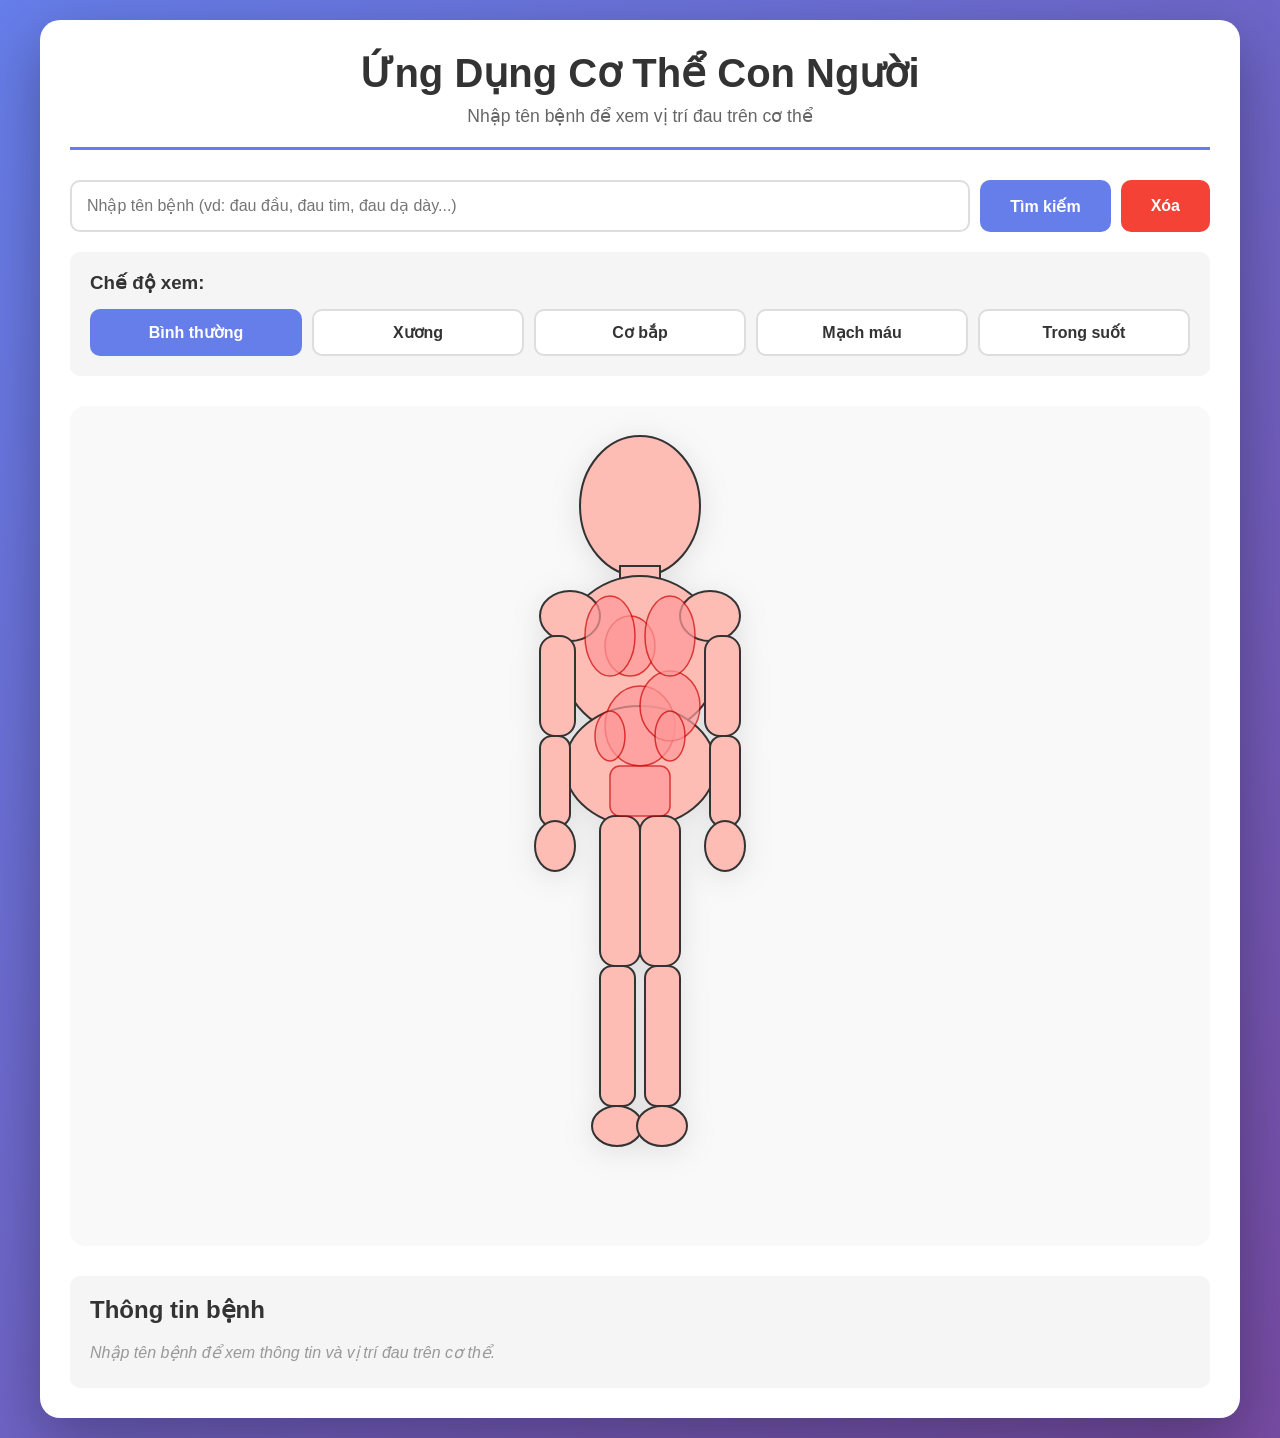
<file: index.html>
<!DOCTYPE html>
<html lang="vi">
<head>
    <meta charset="UTF-8">
    <meta name="viewport" content="width=device-width, initial-scale=1.0">
    <title>Ứng Dụng Cơ Thể Con Người</title>
    <link rel="stylesheet" href="styles.css">
</head>
<body>
    <div class="container">
        <header>
            <h1>Ứng Dụng Cơ Thể Con Người</h1>
            <p>Nhập tên bệnh để xem vị trí đau trên cơ thể</p>
        </header>

        <div class="controls">
            <div class="search-box">
                <input type="text" id="diseaseInput" placeholder="Nhập tên bệnh (vd: đau đầu, đau tim, đau dạ dày...)">
                <button id="searchBtn">Tìm kiếm</button>
                <button id="clearBtn">Xóa</button>
            </div>

            <div class="view-modes">
                <h3>Chế độ xem:</h3>
                <div class="mode-buttons">
                    <button class="mode-btn active" data-mode="normal">Bình thường</button>
                    <button class="mode-btn" data-mode="skeleton">Xương</button>
                    <button class="mode-btn" data-mode="muscle">Cơ bắp</button>
                    <button class="mode-btn" data-mode="vascular">Mạch máu</button>
                    <button class="mode-btn" data-mode="transparent">Trong suốt</button>
                </div>
            </div>
        </div>

        <div class="body-container">
            <svg id="humanBody" viewBox="0 0 400 800" xmlns="http://www.w3.org/2000/svg">
                <!-- Normal body layer -->
                <g id="normalLayer" class="body-layer active">
                    <!-- Head -->
                    <ellipse id="head" cx="200" cy="80" rx="60" ry="70" class="body-part" data-part="head"/>

                    <!-- Neck -->
                    <rect id="neck" x="180" y="140" width="40" height="30" class="body-part" data-part="neck"/>

                    <!-- Torso -->
                    <ellipse id="chest" cx="200" cy="230" rx="80" ry="80" class="body-part" data-part="chest"/>
                    <ellipse id="abdomen" cx="200" cy="340" rx="75" ry="60" class="body-part" data-part="abdomen"/>

                    <!-- Arms -->
                    <ellipse id="leftShoulder" cx="130" cy="190" rx="30" ry="25" class="body-part" data-part="shoulder"/>
                    <rect id="leftUpperArm" x="100" y="210" width="35" height="100" rx="15" class="body-part" data-part="arm"/>
                    <rect id="leftForearm" x="100" y="310" width="30" height="90" rx="12" class="body-part" data-part="forearm"/>
                    <ellipse id="leftHand" cx="115" cy="420" rx="20" ry="25" class="body-part" data-part="hand"/>

                    <ellipse id="rightShoulder" cx="270" cy="190" rx="30" ry="25" class="body-part" data-part="shoulder"/>
                    <rect id="rightUpperArm" x="265" y="210" width="35" height="100" rx="15" class="body-part" data-part="arm"/>
                    <rect id="rightForearm" x="270" y="310" width="30" height="90" rx="12" class="body-part" data-part="forearm"/>
                    <ellipse id="rightHand" cx="285" cy="420" rx="20" ry="25" class="body-part" data-part="hand"/>

                    <!-- Legs -->
                    <rect id="leftThigh" x="160" y="390" width="40" height="150" rx="15" class="body-part" data-part="thigh"/>
                    <rect id="leftCalf" x="160" y="540" width="35" height="140" rx="12" class="body-part" data-part="calf"/>
                    <ellipse id="leftFoot" cx="177" cy="700" rx="25" ry="20" class="body-part" data-part="foot"/>

                    <rect id="rightThigh" x="200" y="390" width="40" height="150" rx="15" class="body-part" data-part="thigh"/>
                    <rect id="rightCalf" x="205" y="540" width="35" height="140" rx="12" class="body-part" data-part="calf"/>
                    <ellipse id="rightFoot" cx="222" cy="700" rx="25" ry="20" class="body-part" data-part="foot"/>

                    <!-- Internal organs (simplified) -->
                    <ellipse id="heart" cx="190" cy="220" rx="25" ry="30" class="organ" data-part="heart"/>
                    <ellipse id="stomach" cx="200" cy="300" rx="35" ry="40" class="organ" data-part="stomach"/>
                    <ellipse id="liver" cx="230" cy="280" rx="30" ry="35" class="organ" data-part="liver"/>
                    <rect id="intestines" x="170" y="340" width="60" height="50" rx="10" class="organ" data-part="intestines"/>
                    <ellipse id="leftKidney" cx="170" cy="310" rx="15" ry="25" class="organ" data-part="kidney"/>
                    <ellipse id="rightKidney" cx="230" cy="310" rx="15" ry="25" class="organ" data-part="kidney"/>
                    <ellipse id="leftLung" cx="170" cy="210" rx="25" ry="40" class="organ" data-part="lung"/>
                    <ellipse id="rightLung" cx="230" cy="210" rx="25" ry="40" class="organ" data-part="lung"/>
                </g>

                <!-- Skeleton layer -->
                <g id="skeletonLayer" class="body-layer">
                    <!-- Skull -->
                    <ellipse cx="200" cy="70" rx="50" ry="60" class="bone" stroke-width="3"/>
                    <circle cx="180" cy="65" rx="8" ry="10" class="bone-detail"/>
                    <circle cx="220" cy="65" rx="8" ry="10" class="bone-detail"/>

                    <!-- Spine -->
                    <line x1="200" y1="130" x2="200" y2="390" class="bone" stroke-width="8"/>

                    <!-- Ribcage -->
                    <ellipse cx="200" cy="220" rx="70" ry="70" class="bone" stroke-width="3" fill="none"/>
                    <path d="M 140 190 Q 200 200 260 190" class="bone" stroke-width="2" fill="none"/>
                    <path d="M 140 210 Q 200 220 260 210" class="bone" stroke-width="2" fill="none"/>
                    <path d="M 140 230 Q 200 240 260 230" class="bone" stroke-width="2" fill="none"/>
                    <path d="M 140 250 Q 200 260 260 250" class="bone" stroke-width="2" fill="none"/>

                    <!-- Pelvis -->
                    <ellipse cx="200" cy="370" rx="60" ry="30" class="bone" stroke-width="3"/>

                    <!-- Arms -->
                    <line x1="130" y1="180" x2="110" y2="310" class="bone" stroke-width="6"/>
                    <line x1="110" y1="310" x2="115" y2="410" class="bone" stroke-width="5"/>

                    <line x1="270" y1="180" x2="290" y2="310" class="bone" stroke-width="6"/>
                    <line x1="290" y1="310" x2="285" y2="410" class="bone" stroke-width="5"/>

                    <!-- Legs -->
                    <line x1="180" y1="390" x2="177" y2="540" class="bone" stroke-width="7"/>
                    <line x1="177" y1="540" x2="177" y2="680" class="bone" stroke-width="6"/>

                    <line x1="220" y1="390" x2="222" y2="540" class="bone" stroke-width="7"/>
                    <line x1="222" y1="540" x2="222" y2="680" class="bone" stroke-width="6"/>
                </g>

                <!-- Muscle layer -->
                <g id="muscleLayer" class="body-layer">
                    <!-- Head muscles -->
                    <ellipse cx="200" cy="80" rx="58" ry="68" class="muscle"/>

                    <!-- Neck muscles -->
                    <rect x="182" y="142" width="36" height="28" class="muscle"/>

                    <!-- Chest muscles (pectorals) -->
                    <ellipse cx="170" cy="220" rx="35" ry="40" class="muscle"/>
                    <ellipse cx="230" cy="220" rx="35" ry="40" class="muscle"/>

                    <!-- Abs -->
                    <rect x="175" y="270" width="20" height="30" rx="5" class="muscle"/>
                    <rect x="205" y="270" width="20" height="30" rx="5" class="muscle"/>
                    <rect x="175" y="305" width="20" height="30" rx="5" class="muscle"/>
                    <rect x="205" y="305" width="20" height="30" rx="5" class="muscle"/>
                    <rect x="175" y="340" width="20" height="30" rx="5" class="muscle"/>
                    <rect x="205" y="340" width="20" height="30" rx="5" class="muscle"/>

                    <!-- Arm muscles (biceps/triceps) -->
                    <ellipse cx="115" cy="250" rx="18" ry="45" class="muscle"/>
                    <ellipse cx="115" cy="340" rx="15" ry="40" class="muscle"/>

                    <ellipse cx="285" cy="250" rx="18" ry="45" class="muscle"/>
                    <ellipse cx="285" cy="340" rx="15" ry="40" class="muscle"/>

                    <!-- Leg muscles (quadriceps/calves) -->
                    <ellipse cx="177" cy="450" rx="20" ry="55" class="muscle"/>
                    <ellipse cx="177" cy="590" rx="17" ry="50" class="muscle"/>

                    <ellipse cx="222" cy="450" rx="20" ry="55" class="muscle"/>
                    <ellipse cx="222" cy="590" rx="17" ry="50" class="muscle"/>
                </g>

                <!-- Vascular layer -->
                <g id="vascularLayer" class="body-layer">
                    <!-- Heart (central) -->
                    <ellipse cx="195" cy="220" rx="20" ry="25" class="blood-vessel major"/>

                    <!-- Major arteries -->
                    <path d="M 195 245 L 195 370" class="blood-vessel major" stroke-width="8"/>
                    <path d="M 195 195 L 195 145" class="blood-vessel major" stroke-width="6"/>

                    <!-- Arms vessels -->
                    <path d="M 180 210 L 135 200 L 120 310 L 115 410" class="blood-vessel" stroke-width="4"/>
                    <path d="M 210 210 L 265 200 L 280 310 L 285 410" class="blood-vessel" stroke-width="4"/>

                    <!-- Legs vessels -->
                    <path d="M 185 370 L 177 540 L 177 680" class="blood-vessel" stroke-width="5"/>
                    <path d="M 205 370 L 222 540 L 222 680" class="blood-vessel" stroke-width="5"/>

                    <!-- Smaller vessels (capillaries) -->
                    <path d="M 195 220 L 170 210" class="blood-vessel minor" stroke-width="2"/>
                    <path d="M 195 220 L 230 210" class="blood-vessel minor" stroke-width="2"/>
                    <path d="M 195 300 L 170 310" class="blood-vessel minor" stroke-width="2"/>
                    <path d="M 195 300 L 230 310" class="blood-vessel minor" stroke-width="2"/>

                    <!-- Brain vessels -->
                    <circle cx="200" cy="80" r="40" class="blood-vessel minor" stroke-width="2" fill="none"/>
                    <path d="M 180 70 Q 200 60 220 70" class="blood-vessel minor" stroke-width="2"/>
                    <path d="M 180 90 Q 200 80 220 90" class="blood-vessel minor" stroke-width="2"/>
                </g>

                <!-- Transparent layer -->
                <g id="transparentLayer" class="body-layer">
                    <!-- Outline only -->
                    <ellipse cx="200" cy="80" rx="60" ry="70" class="transparent-outline"/>
                    <rect x="180" y="140" width="40" height="30" class="transparent-outline"/>
                    <ellipse cx="200" cy="230" rx="80" ry="80" class="transparent-outline"/>
                    <ellipse cx="200" cy="340" rx="75" ry="60" class="transparent-outline"/>

                    <!-- Arms outline -->
                    <ellipse cx="130" cy="190" rx="30" ry="25" class="transparent-outline"/>
                    <rect x="100" y="210" width="35" height="100" rx="15" class="transparent-outline"/>
                    <rect x="100" y="310" width="30" height="90" rx="12" class="transparent-outline"/>
                    <ellipse cx="115" cy="420" rx="20" ry="25" class="transparent-outline"/>

                    <ellipse cx="270" cy="190" rx="30" ry="25" class="transparent-outline"/>
                    <rect x="265" y="210" width="35" height="100" rx="15" class="transparent-outline"/>
                    <rect x="270" y="310" width="30" height="90" rx="12" class="transparent-outline"/>
                    <ellipse cx="285" cy="420" rx="20" ry="25" class="transparent-outline"/>

                    <!-- Legs outline -->
                    <rect x="160" y="390" width="40" height="150" rx="15" class="transparent-outline"/>
                    <rect x="160" y="540" width="35" height="140" rx="12" class="transparent-outline"/>
                    <ellipse cx="177" cy="700" rx="25" ry="20" class="transparent-outline"/>

                    <rect x="200" y="390" width="40" height="150" rx="15" class="transparent-outline"/>
                    <rect x="205" y="540" width="35" height="140" rx="12" class="transparent-outline"/>
                    <ellipse cx="222" cy="700" rx="25" ry="20" class="transparent-outline"/>

                    <!-- Internal organs visible -->
                    <ellipse cx="190" cy="220" rx="25" ry="30" class="transparent-organ" data-part="heart"/>
                    <ellipse cx="200" cy="300" rx="35" ry="40" class="transparent-organ" data-part="stomach"/>
                    <ellipse cx="230" cy="280" rx="30" ry="35" class="transparent-organ" data-part="liver"/>
                    <rect x="170" y="340" width="60" height="50" rx="10" class="transparent-organ" data-part="intestines"/>
                    <ellipse cx="170" cy="310" rx="15" ry="25" class="transparent-organ" data-part="kidney"/>
                    <ellipse cx="230" cy="310" rx="15" ry="25" class="transparent-organ" data-part="kidney"/>
                    <ellipse cx="170" cy="210" rx="25" ry="40" class="transparent-organ" data-part="lung"/>
                    <ellipse cx="230" cy="210" rx="25" ry="40" class="transparent-organ" data-part="lung"/>
                </g>
            </svg>
        </div>

        <div id="diseaseInfo" class="disease-info">
            <h3>Thông tin bệnh</h3>
            <div id="diseaseDetails"></div>
        </div>
    </div>

    <script src="app.js"></script>
</body>
</html>
</file>
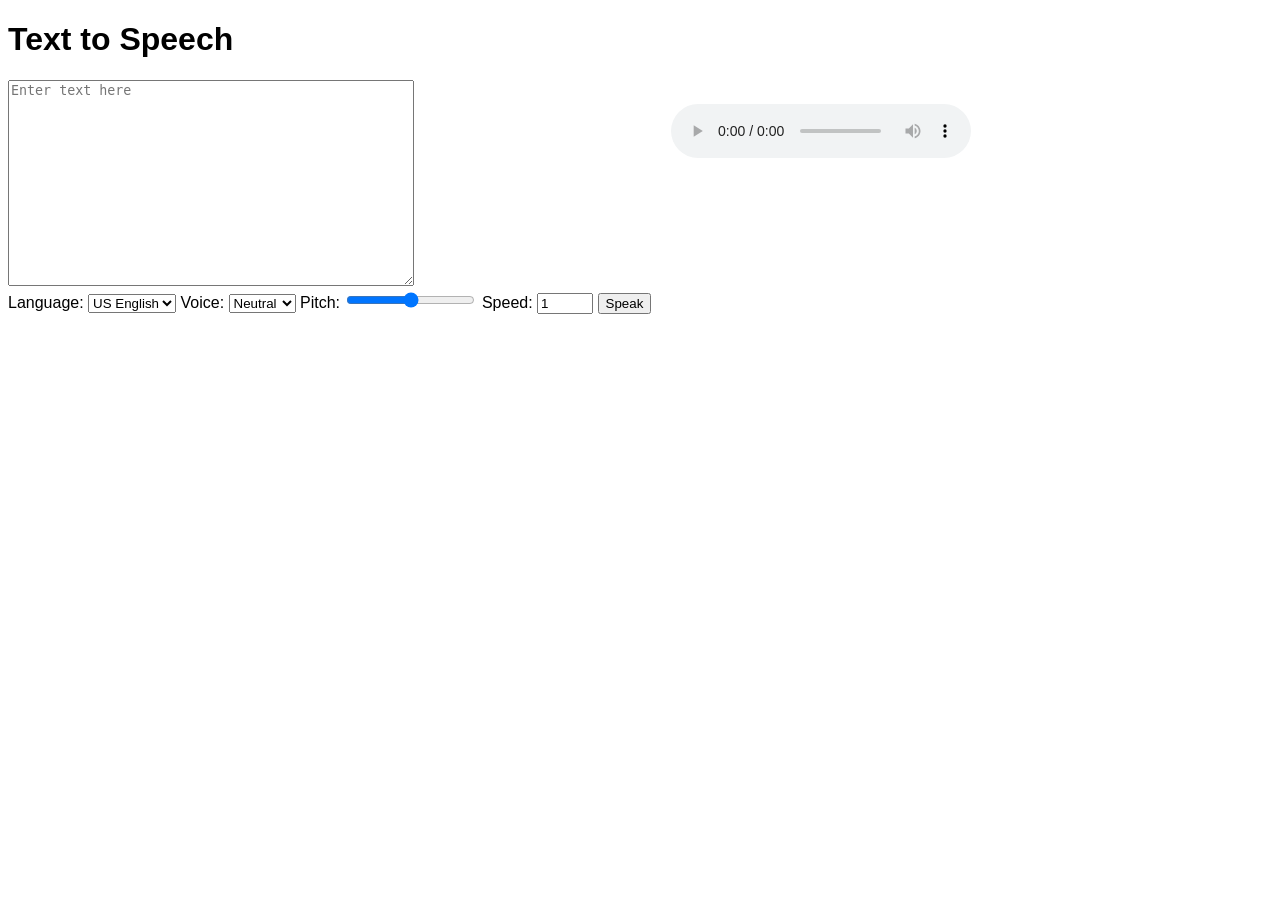
<file: templates/index.html>
<!DOCTYPE html>
<html lang="en">
<head>
    <meta charset="UTF-8">
    <title>Text to Speech App</title>
    <style>
        body { font-family: Arial, sans-serif; }
        #container { display: flex; gap: 20px; }
        textarea { width: 400px; height: 200px; }
    </style>
</head>
<body>
<h1>Text to Speech</h1>
<div id="container">
    <form id="tts-form" method="post" action="/synthesize">
        <textarea name="text" placeholder="Enter text here"></textarea><br>
        <label>Language:
            <select name="voice">
                <option value="en-US">US English</option>
                <option value="en-GB">UK English</option>
            </select>
        </label>
        <label>Voice:
            <select name="gender">
                <option value="NEUTRAL">Neutral</option>
                <option value="FEMALE">Female</option>
                <option value="MALE">Male</option>
            </select>
        </label>
        <label>Pitch:
            <input type="range" name="pitch" min="-20" max="20" value="0">
        </label>
        <label>Speed:
            <input type="number" name="speed" step="0.1" min="0.5" max="2" value="1">
        </label>
        <button type="submit">Speak</button>
    </form>
    <audio id="player" controls style="margin-top: 1.5em;"></audio>
</div>
<script>
    const form = document.getElementById('tts-form');
    const player = document.getElementById('player');
    form.addEventListener('submit', async (e) => {
        e.preventDefault();
        const formData = new FormData(form);
        const response = await fetch('/synthesize', { method: 'POST', body: formData });
        const blob = await response.blob();
        player.src = URL.createObjectURL(blob);
        player.play();
    });
</script>
</body>
</html>
</file>
<file: styles.css>
* {
    margin: 0;
    padding: 0;
    box-sizing: border-box;
}

body {
    font-family: 'Segoe UI', Tahoma, Geneva, Verdana, sans-serif;
    background: linear-gradient(135deg, #667eea 0%, #764ba2 100%);
    min-height: 100vh;
    padding: 20px;
}

.container {
    max-width: 1200px;
    margin: 0 auto;
    background: white;
    border-radius: 20px;
    box-shadow: 0 20px 60px rgba(0, 0, 0, 0.3);
    padding: 30px;
}

header {
    text-align: center;
    margin-bottom: 30px;
    padding-bottom: 20px;
    border-bottom: 3px solid #667eea;
}

header h1 {
    color: #333;
    font-size: 2.5em;
    margin-bottom: 10px;
}

header p {
    color: #666;
    font-size: 1.1em;
}

.controls {
    margin-bottom: 30px;
}

.search-box {
    display: flex;
    gap: 10px;
    margin-bottom: 20px;
}

#diseaseInput {
    flex: 1;
    padding: 15px;
    font-size: 16px;
    border: 2px solid #ddd;
    border-radius: 10px;
    transition: border-color 0.3s;
}

#diseaseInput:focus {
    outline: none;
    border-color: #667eea;
}

button {
    padding: 15px 30px;
    font-size: 16px;
    border: none;
    border-radius: 10px;
    cursor: pointer;
    transition: all 0.3s;
    font-weight: bold;
}

#searchBtn {
    background: #667eea;
    color: white;
}

#searchBtn:hover {
    background: #5568d3;
    transform: translateY(-2px);
    box-shadow: 0 5px 15px rgba(102, 126, 234, 0.4);
}

#clearBtn {
    background: #f44336;
    color: white;
}

#clearBtn:hover {
    background: #da190b;
    transform: translateY(-2px);
    box-shadow: 0 5px 15px rgba(244, 67, 54, 0.4);
}

.view-modes {
    background: #f5f5f5;
    padding: 20px;
    border-radius: 10px;
}

.view-modes h3 {
    margin-bottom: 15px;
    color: #333;
}

.mode-buttons {
    display: flex;
    gap: 10px;
    flex-wrap: wrap;
}

.mode-btn {
    background: white;
    color: #333;
    border: 2px solid #ddd;
    padding: 12px 20px;
    flex: 1;
    min-width: 120px;
}

.mode-btn:hover {
    border-color: #667eea;
    color: #667eea;
    transform: translateY(-2px);
}

.mode-btn.active {
    background: #667eea;
    color: white;
    border-color: #667eea;
}

.body-container {
    display: flex;
    justify-content: center;
    margin: 30px 0;
    padding: 20px;
    background: #f9f9f9;
    border-radius: 15px;
}

#humanBody {
    max-width: 400px;
    width: 100%;
    height: auto;
    filter: drop-shadow(0 5px 15px rgba(0, 0, 0, 0.1));
}

/* Body layers */
.body-layer {
    display: none;
}

.body-layer.active {
    display: block;
}

/* Normal body parts */
.body-part {
    fill: #fdbcb4;
    stroke: #333;
    stroke-width: 2;
    transition: all 0.3s;
}

.body-part:hover {
    fill: #fca89c;
    cursor: pointer;
}

.organ {
    fill: #ff9999;
    stroke: #cc0000;
    stroke-width: 1.5;
    opacity: 0.7;
    transition: all 0.3s;
}

.organ:hover {
    opacity: 0.9;
    cursor: pointer;
}

/* Skeleton */
.bone {
    fill: #e8e8e8;
    stroke: #999;
    stroke-width: 3;
}

.bone-detail {
    fill: #333;
}

/* Muscle */
.muscle {
    fill: #d67373;
    stroke: #8b0000;
    stroke-width: 1.5;
    opacity: 0.8;
}

/* Vascular */
.blood-vessel {
    fill: none;
    stroke: #cc0000;
    stroke-width: 4;
    opacity: 0.8;
}

.blood-vessel.major {
    stroke: #990000;
    stroke-width: 6;
    opacity: 0.9;
}

.blood-vessel.minor {
    stroke: #ff6666;
    stroke-width: 2;
    opacity: 0.6;
}

/* Transparent layer */
.transparent-outline {
    fill: rgba(253, 188, 180, 0.2);
    stroke: #667eea;
    stroke-width: 2;
    stroke-dasharray: 5, 5;
}

.transparent-organ {
    fill: rgba(255, 153, 153, 0.4);
    stroke: #cc0000;
    stroke-width: 2;
    opacity: 0.8;
    transition: all 0.3s;
}

.transparent-organ:hover {
    opacity: 1;
    cursor: pointer;
}

/* Highlighted (pain) areas */
.highlighted {
    fill: #ff0000 !important;
    stroke: #cc0000 !important;
    stroke-width: 3 !important;
    opacity: 0.8 !important;
    animation: pulse 1.5s infinite;
}

@keyframes pulse {
    0%, 100% {
        opacity: 0.8;
        transform: scale(1);
    }
    50% {
        opacity: 1;
        transform: scale(1.05);
    }
}

/* Disease info */
.disease-info {
    background: #f5f5f5;
    padding: 20px;
    border-radius: 10px;
    margin-top: 20px;
}

.disease-info h3 {
    color: #333;
    margin-bottom: 15px;
    font-size: 1.5em;
}

#diseaseDetails {
    color: #555;
    line-height: 1.8;
}

#diseaseDetails.empty {
    color: #999;
    font-style: italic;
}

.disease-list {
    list-style: none;
    padding: 0;
}

.disease-list li {
    padding: 10px;
    margin: 5px 0;
    background: white;
    border-radius: 5px;
    border-left: 4px solid #667eea;
}

.disease-list li strong {
    color: #667eea;
}

/* Responsive design */
@media (max-width: 768px) {
    .container {
        padding: 15px;
    }

    header h1 {
        font-size: 1.8em;
    }

    .search-box {
        flex-direction: column;
    }

    .mode-buttons {
        flex-direction: column;
    }

    .mode-btn {
        min-width: 100%;
    }

    #humanBody {
        max-width: 300px;
    }
}

/* Loading animation */
@keyframes fadeIn {
    from {
        opacity: 0;
        transform: translateY(20px);
    }
    to {
        opacity: 1;
        transform: translateY(0);
    }
}

.fade-in {
    animation: fadeIn 0.5s ease-in;
}
</file>
